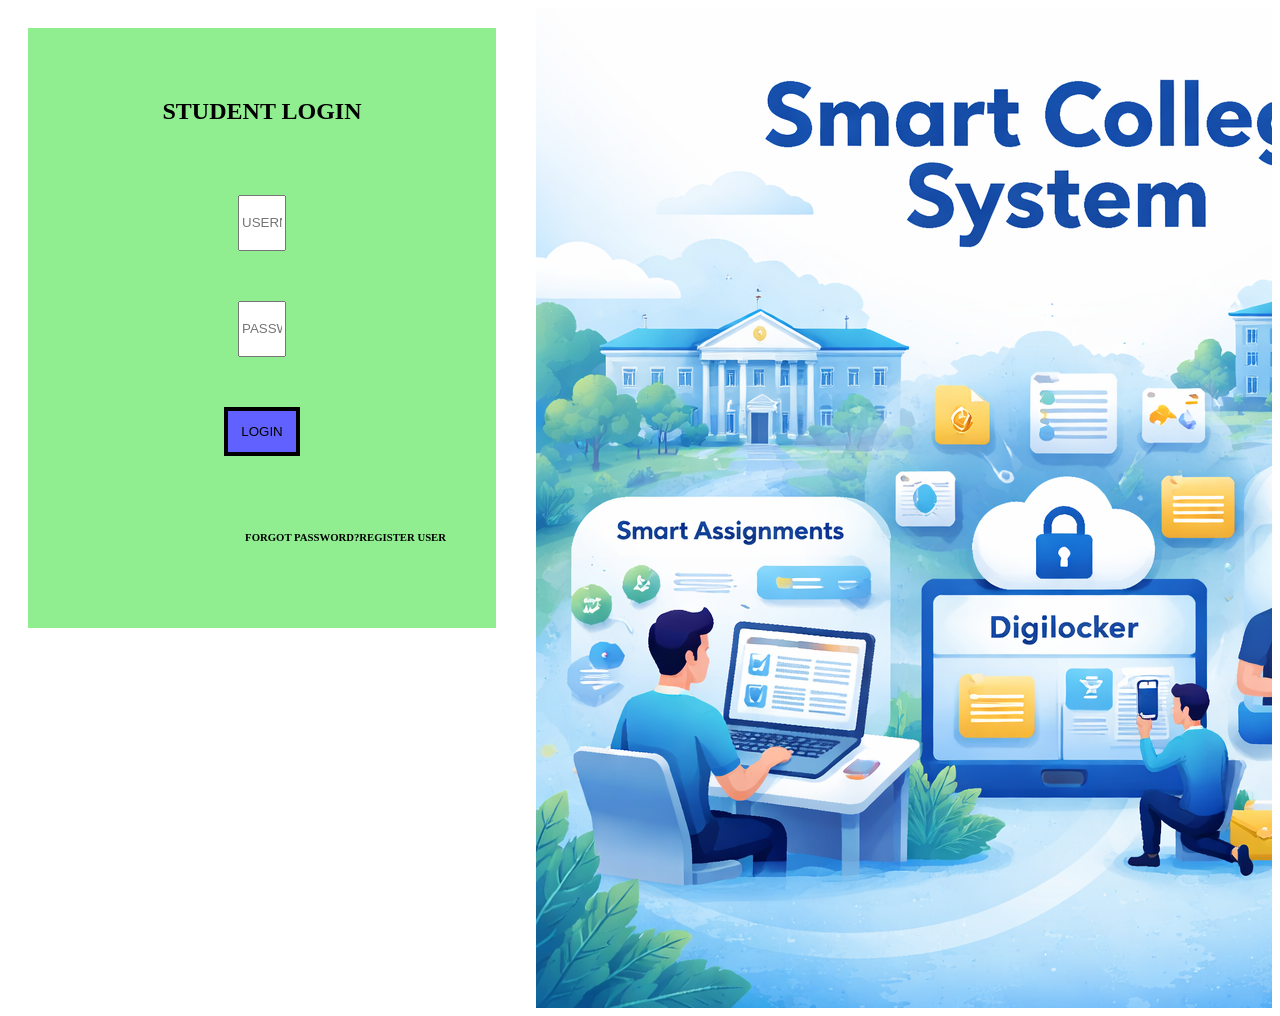
<file: frontendcodes/index.html>
<!DOCTYPE html>
<html lang="en">
<head>
    <meta charset="UTF-8">
    <meta name="viewport" content="width=device-width, initial-scale=1.0">
    <title>Document</title>
    <link rel="stylesheet" href="style.css">
</head>
<body>
    <div class="d2">
        <center><h2>STUDENT LOGIN</h2></center>
        <center><input placeholder="USERNAME"></center>
        <center><input placeholder="PASSWORD"></center>
        <center><button>LOGIN</button></center>
        <div class="ht">
        <h6 class="left">FORGOT PASSWORD?</h6> 
        <h6>REGISTER USER</h6>
    </div>
    </div>
    <div class="bgt">

    </div>
</body>
</html>
</file>
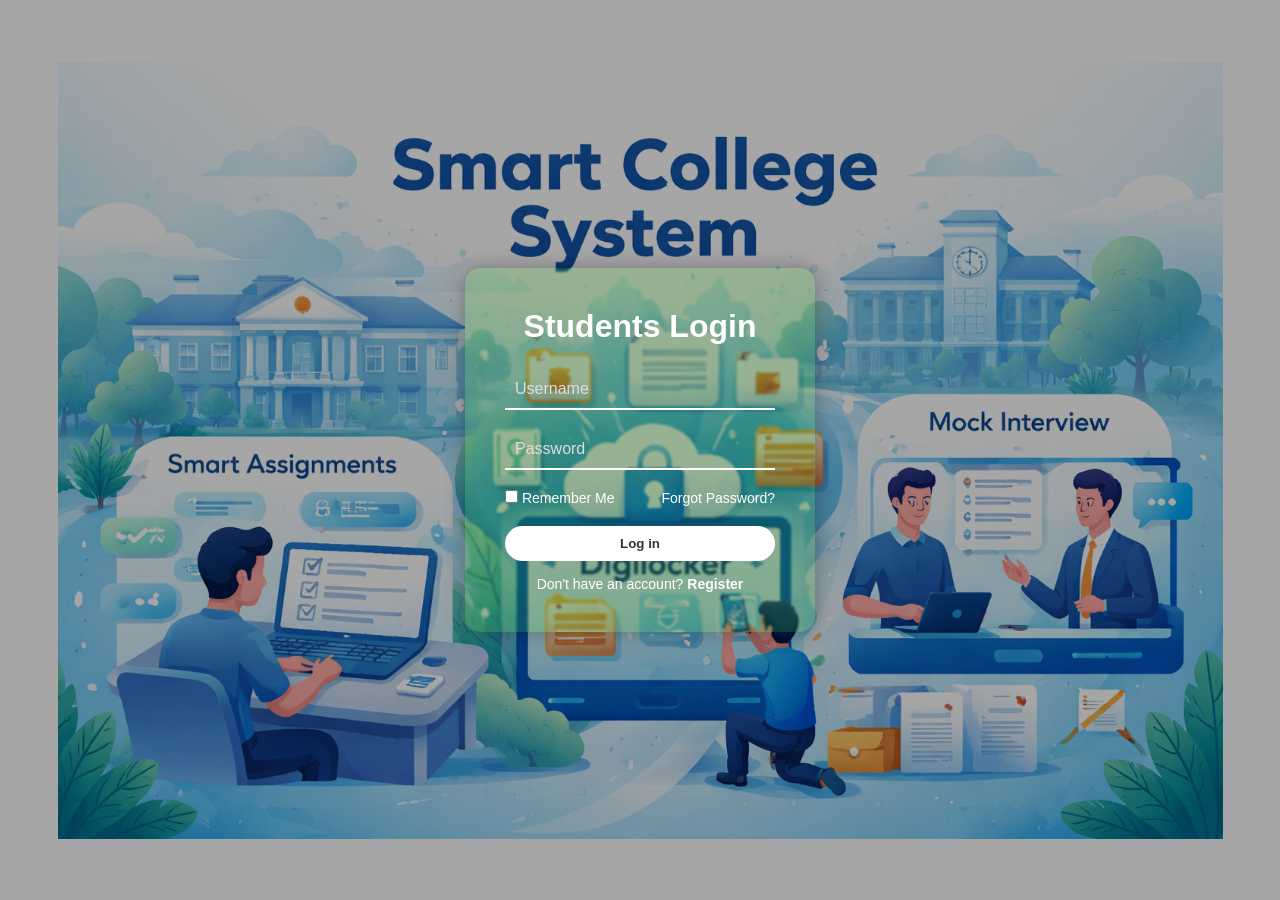
<file: PROJECTCODES/index.html>
<!DOCTYPE html>
<html lang="en">
<head>
    <meta charset="UTF-8">
    <meta name="viewport" content="width=device-width, initial-scale=1.0">
    <title>Students Login</title>
    <link rel="stylesheet" href="style.css">
</head>
<body>

    <div class="overlay"></div>

    <div class="login-box">
        <h1>Students Login</h1>

        <form>
            <div class="input-box">
                <input type="text" placeholder="Username" required>
            </div>

            <div class="input-box">
                <input type="password" placeholder="Password" required>
            </div>

            <div class="options">
                <label><input type="checkbox"> Remember Me</label>
                <a href="#">Forgot Password?</a>
            </div>

            <button type="submit">Log in</button>

            <p class="register">
                Don't have an account? <a href="#">Register</a>
            </p>
        </form>
    </div>

</body>
</html>
</file>
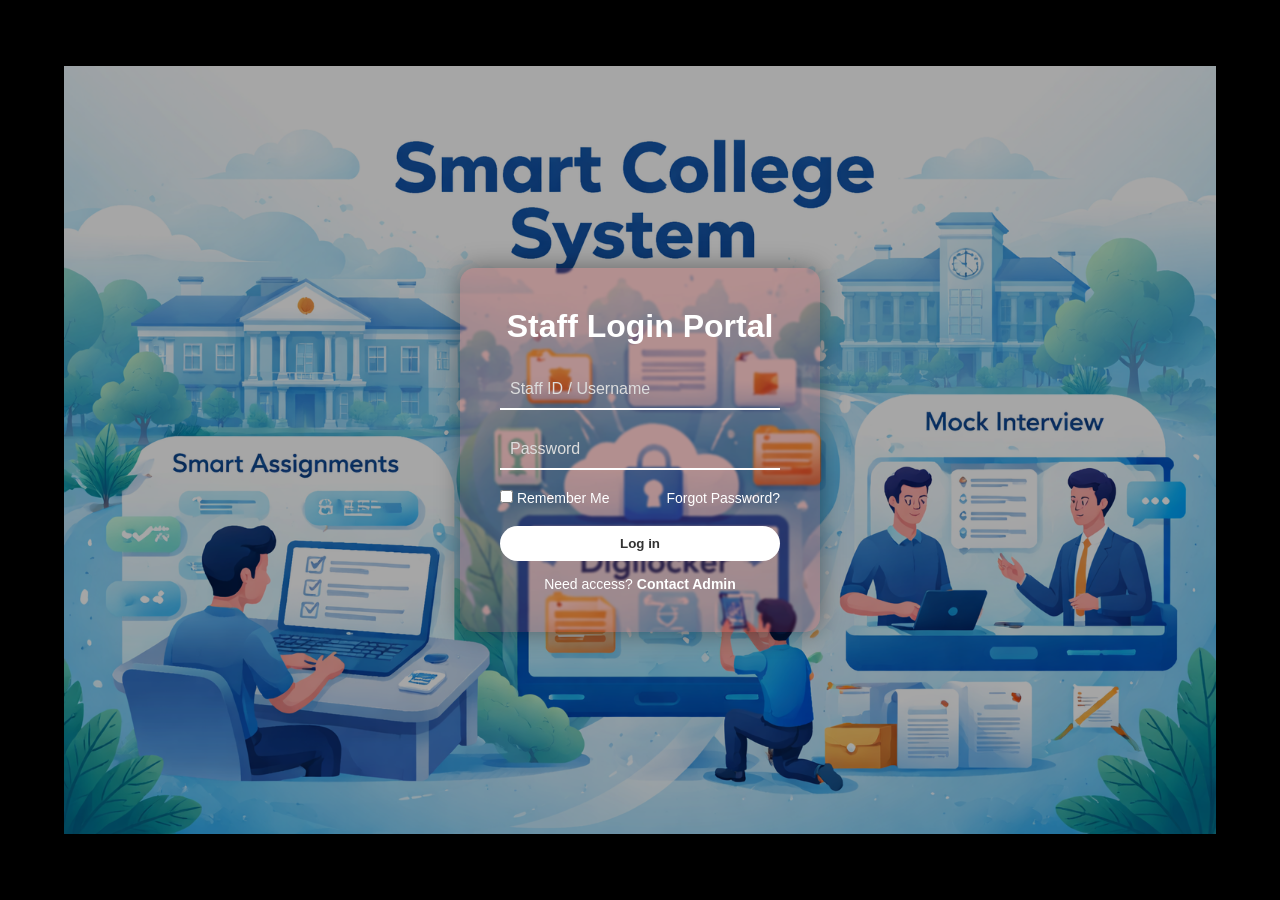
<file: frontendcodes/stafflogin.html>
<!DOCTYPE html>
<html lang="en">
<head>
    <meta charset="UTF-8">
    <meta name="viewport" content="width=device-width, initial-scale=1.0">
    <title>Staff Login Portal</title>
    <link rel="stylesheet" href="staffcss.css">
</head>
<body>

    <div class="overlay"></div>

    <div class="login-box">
        <h1>Staff Login Portal</h1>

        <form>
            <div class="input-box">
                <input type="text" placeholder="Staff ID / Username" required>
            </div>

            <div class="input-box">
                <input type="password" placeholder="Password" required>
            </div>

            <div class="options">
                <label><input type="checkbox"> Remember Me</label>
                <a href="#">Forgot Password?</a>
            </div>

            <button type="submit">Log in</button>

            <p class="register">
                Need access? <a href="#">Contact Admin</a>
            </p>
        </form>
    </div>

</body>
</html>
</file>
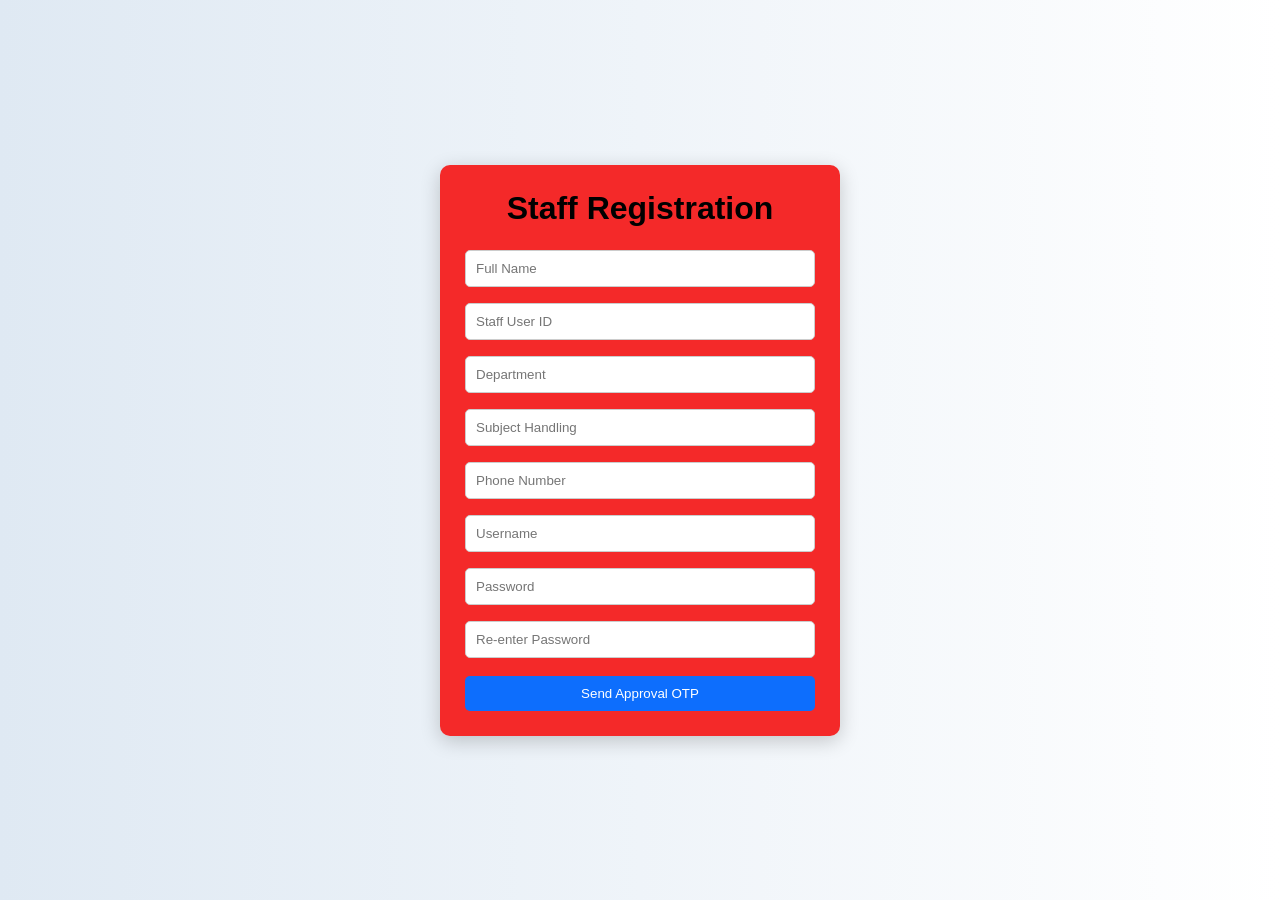
<file: PROJECTCODES/staff register page.html>
<!DOCTYPE html>
<html lang="en">
<head>
<meta charset="UTF-8">
<meta name="viewport" content="width=device-width, initial-scale=1.0">
<title>Staff Registration</title>
<link rel="stylesheet" href="staff register.css">
</head>
<body>

<div class="container">
    <h1>Staff Registration</h1>

    <form onsubmit="return staffRegister()">

        <input type="text" placeholder="Full Name" required>
        <input type="text" placeholder="Staff User ID" required>
        <input type="text" placeholder="Department" required>
        <input type="text" placeholder="Subject Handling" required>
        <input type="tel" placeholder="Phone Number" required>

        <input type="text" placeholder="Username" required>
        <input type="password" placeholder="Password" id="spass" required>
        <input type="password" placeholder="Re-enter Password" id="srepass" required>

        <button type="button" onclick="sendHODOTP()">Send Approval OTP</button>

        <div id="hodOtpBox" style="display:none;">
            <input type="text" placeholder="Enter HOD OTP">
            <button type="submit">Register</button>
        </div>

    </form>
</div>

<script>
function sendHODOTP() {
    alert("OTP sent to HOD (simulation)");
    document.getElementById("hodOtpBox").style.display = "block";
}

function staffRegister() {
    let p = document.getElementById("spass").value;
    let rp = document.getElementById("srepass").value;

    if(p !== rp){
        alert("Passwords do not match!");
        return false;
    }

    alert("Staff Login ID Approved & Created!");
    return true;
}
</script>

</body>
</html>
</file>
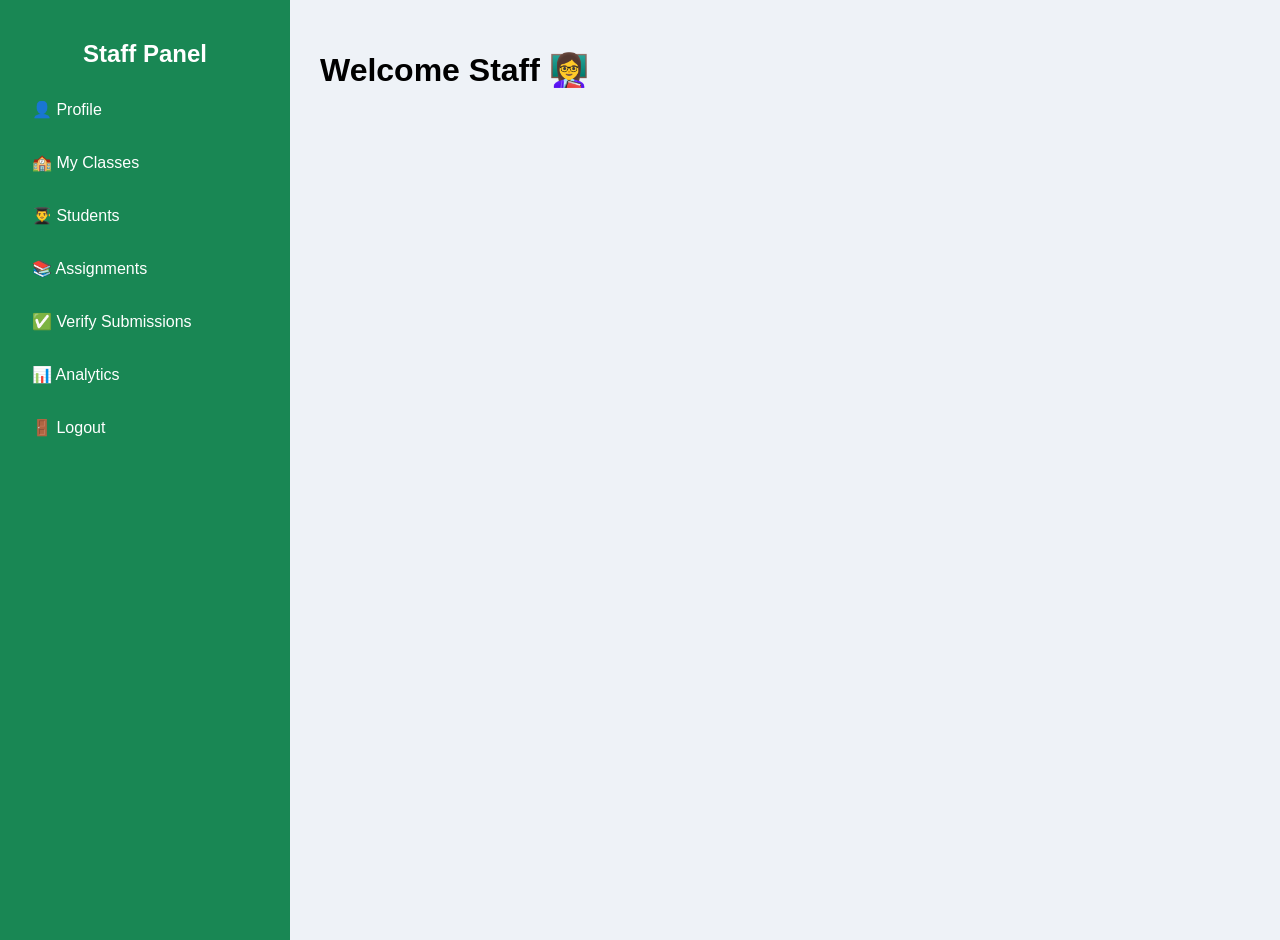
<file: PROJECTCODES/staff_dashboard.html>
<!DOCTYPE html>
<html lang="en">
<head>
<meta charset="UTF-8">
<meta name="viewport" content="width=device-width, initial-scale=1.0">
<title>Staff Dashboard</title>
<link rel="stylesheet" href="staff_dashboard.css">
</head>
<body>

<div class="dashboard">

    <!-- Sidebar -->
    <div class="sidebar">
        <h2>Staff Panel</h2>
        <ul>
            <li onclick="loadSection('profile')">👤 Profile</li>
            <li onclick="loadSection('class')">🏫 My Classes</li>
            <li onclick="loadSection('students')">👨‍🎓 Students</li>
            <li onclick="loadSection('assignments')">📚 Assignments</li>
            <li onclick="loadSection('verify')">✅ Verify Submissions</li>
            <li onclick="loadSection('analytics')">📊 Analytics</li>
            <li onclick="logout()">🚪 Logout</li>
        </ul>
    </div>

    <!-- Main Content -->
    <div class="main-content" id="content">
        <h1>Welcome Staff 👩‍🏫</h1>
        
    </div>

</div>

<script src="staff_dashboard.js"></script>
<script src="chart.js"></script>

</body>
</html>
</file>
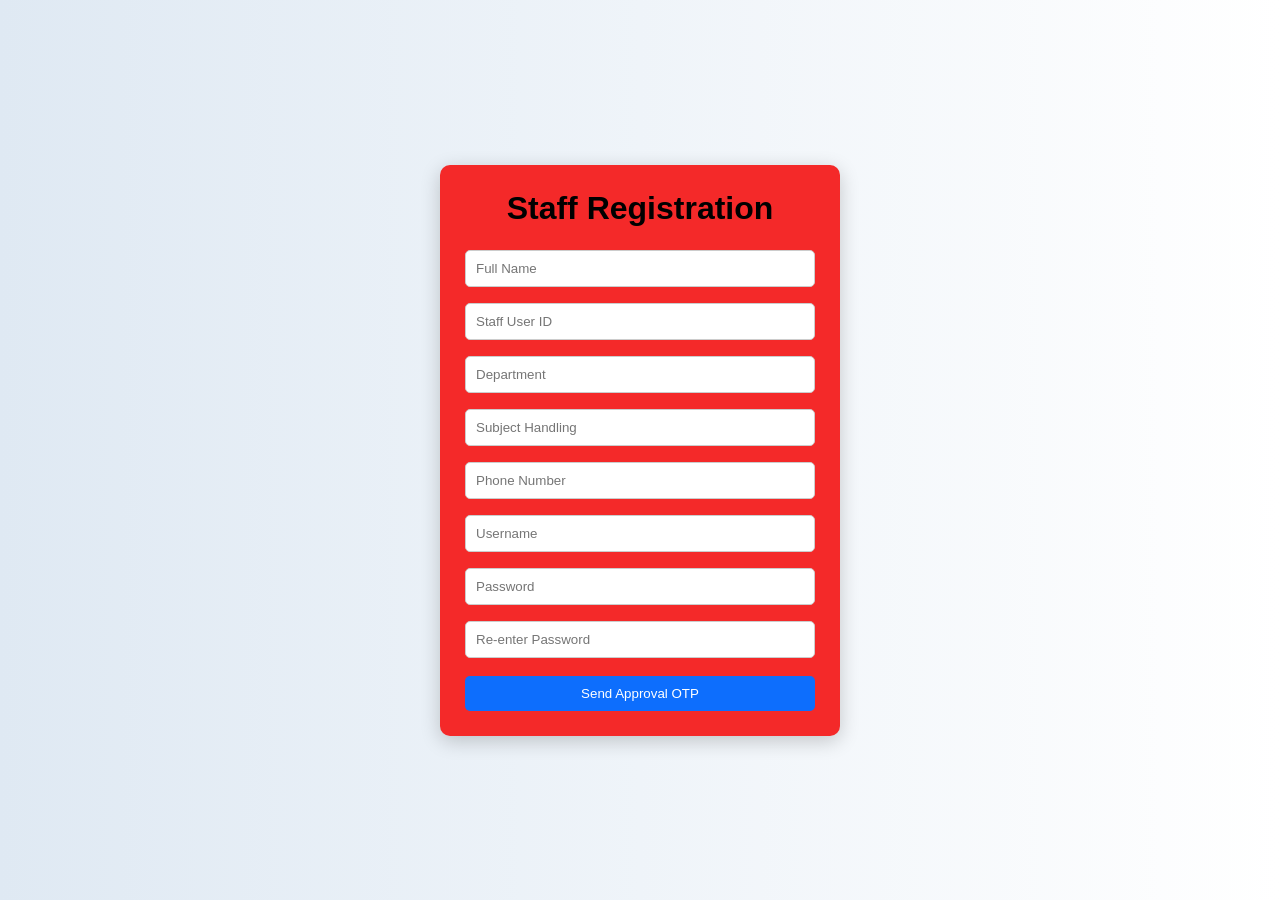
<file: PROJECTCODES/staff_register.html>
<!DOCTYPE html>
<html lang="en">
<head>
<meta charset="UTF-8">
<meta name="viewport" content="width=device-width, initial-scale=1.0">
<title>Staff Registration</title>
<link rel="stylesheet" href="staff register.css">
</head>
<body>

<div class="container">
    <h1>Staff Registration</h1>

    <form>

        <input type="text" placeholder="Full Name" required>
        <input type="text" placeholder="Staff User ID" required>
        <input type="text" placeholder="Department" required>
        <input type="text" placeholder="Subject Handling" required>
        <input type="tel" placeholder="Phone Number" required>

        <input type="text" placeholder="Username" required>
        <input type="password" placeholder="Password" id="spass" required>
        <input type="password" placeholder="Re-enter Password" id="srepass" required>

        <button type="button" onclick="sendHODOTP()">Send Approval OTP</button>

        <div id="hodOtpBox" style="display:none;">
            <input type="text" placeholder="Enter HOD OTP">
            <a href="stafflogin.html" class="btn">Register</a>
        </div>

    </form>
</div>

<script>
function sendHODOTP() {
    alert("OTP sent to HOD (simulation)");
    document.getElementById("hodOtpBox").style.display = "block";
}

function staffRegister() {
    let p = document.getElementById("spass").value;
    let rp = document.getElementById("srepass").value;

    if(p !== rp){
        alert("Passwords do not match!");
        return false;
    }

    alert("Staff Login ID Approved & Created!");
    return true;

}
</script>

</body>
</html>
</file>
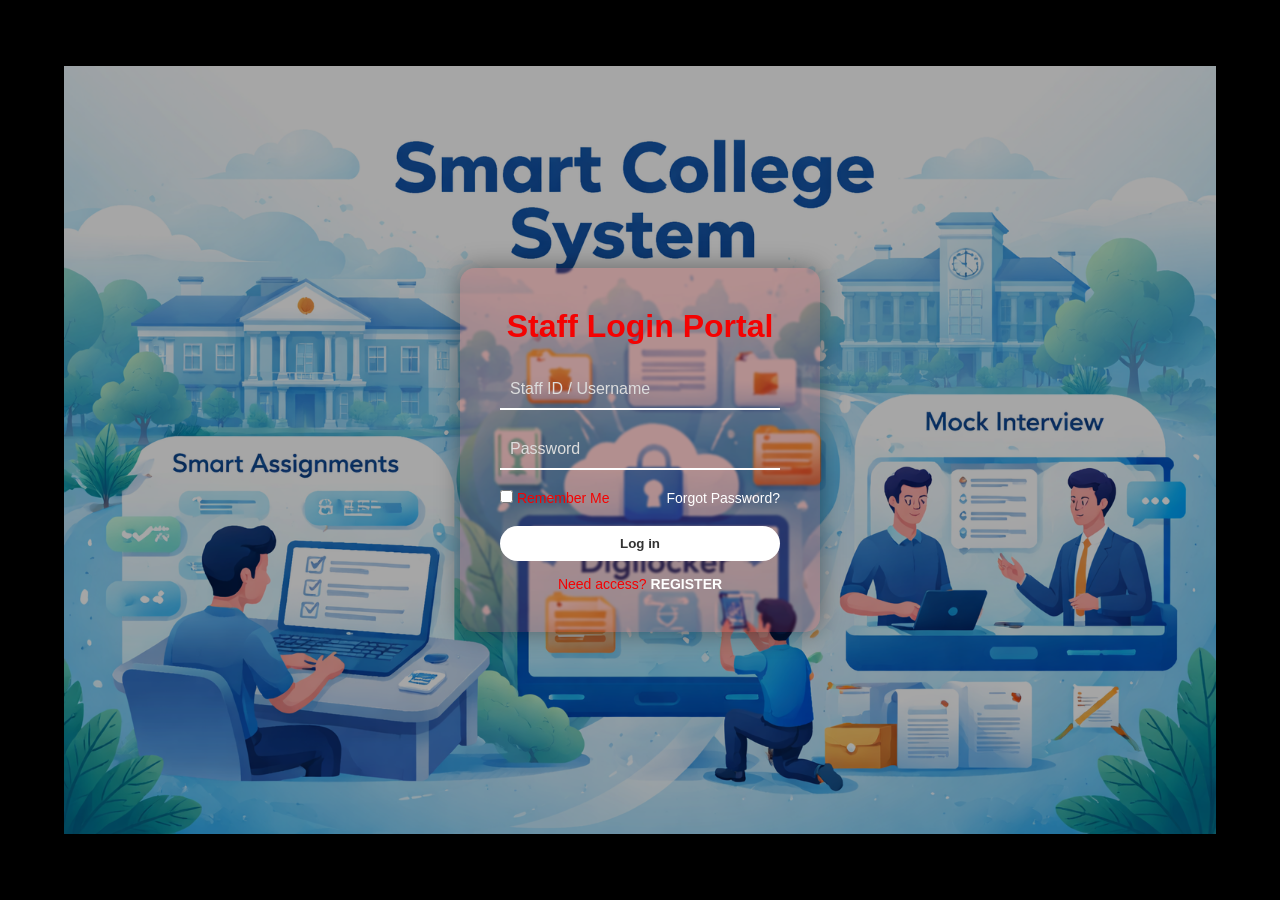
<file: PROJECTCODES/stafflogin.html>
<!DOCTYPE html>
<html lang="en">
<head>
    <meta charset="UTF-8">
    <meta name="viewport" content="width=device-width, initial-scale=1.0">
    <title>Staff Login Portal</title>
    <link rel="stylesheet" href="staffcss.css">
</head>
<body>

    <div class="overlay"></div>

    <div class="login-box">
        <h1>Staff Login Portal</h1>

        <form>
            <div class="input-box">
                <input type="text" placeholder="Staff ID / Username" required>
            </div>

            <div class="input-box">
                <input type="password" placeholder="Password" required>
            </div>

            <div class="options">
                <label><input type="checkbox"> Remember Me</label>
                <a href="#">Forgot Password?</a>
            </div>

            <button onclick="gostaffdashboard()" type="submit">Log in</button>

            <p class="register">
                Need access? <a href="staff_register.html">REGISTER</a>
            </p>
        </form>
    </div>
    <script>
        function gostaffdashboard() {
            window.location.href = "staff_dashboard.html"; // your staff dashboard page
        } </script>
        
</body>
</html>
</file>
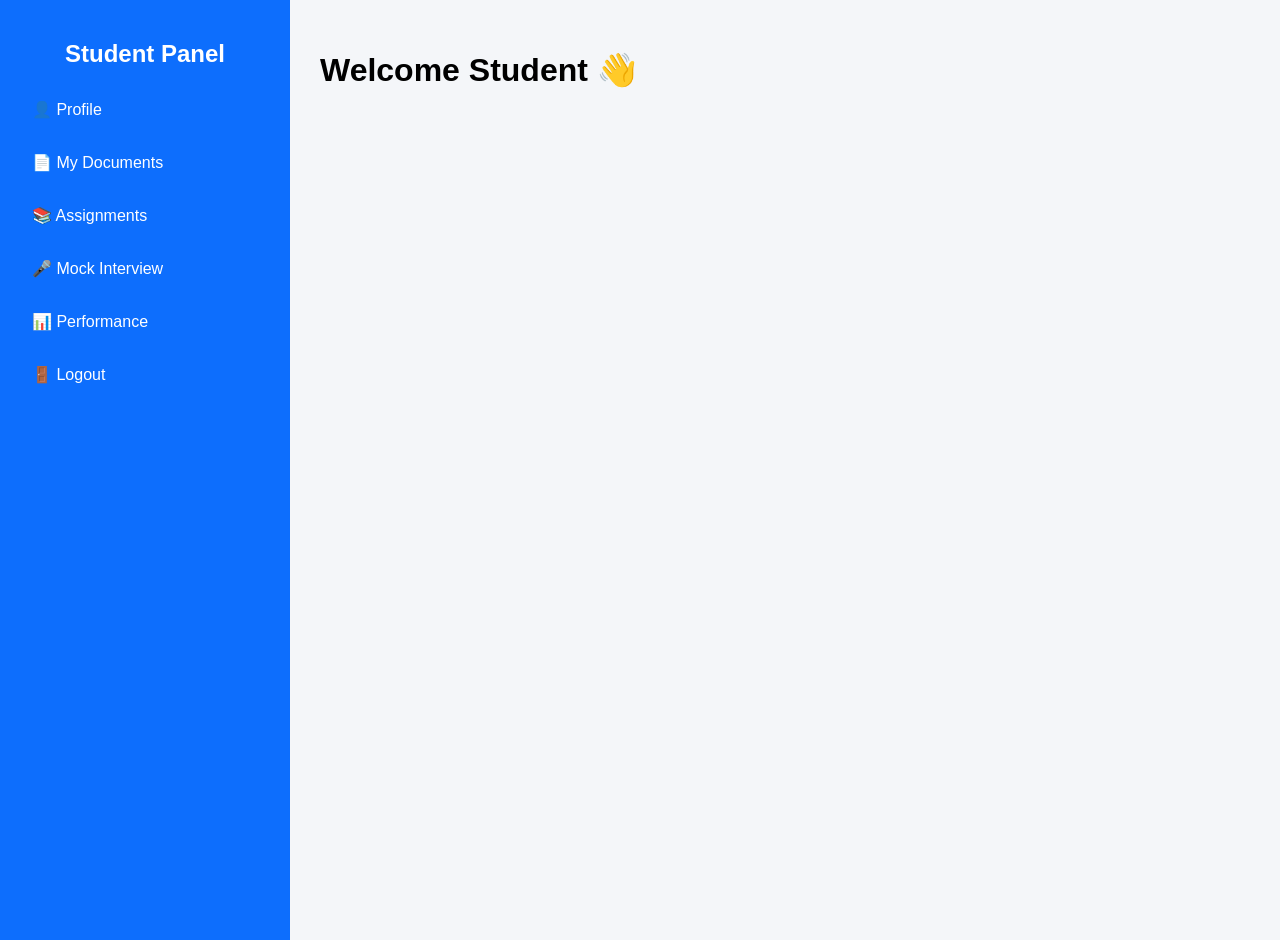
<file: PROJECTCODES/student_dashboard.html>
<!DOCTYPE html>
<html lang="en">
<head>
<meta charset="UTF-8">
<meta name="viewport" content="width=device-width, initial-scale=1.0">
<title>Student Dashboard</title>
<link rel="stylesheet" href="student_dashboard.css">
</head>
<body>

<div class="dashboard">

    <!-- Sidebar -->
    <div class="sidebar">
        <h2>Student Panel</h2>
        <ul>
            <li onclick="loadContent('profile')">👤 Profile</li>
            <li onclick="loadContent('documents')">📄 My Documents</li>
            <li onclick="loadContent('assignments')">📚 Assignments</li>
            <li onclick="loadContent('mock')">🎤 Mock Interview</li>
            <li onclick="loadContent('analytics')">📊 Performance</li>
            <li onclick="logout()">🚪 Logout</li>
        </ul>
    </div>

    <!-- Main Content -->
    <div class="main-content" id="content">
        <h1>Welcome Student 👋</h1>
    </div>

</div>

<script src="student_dashboard.js"></script>

</body>
</html>
</file>
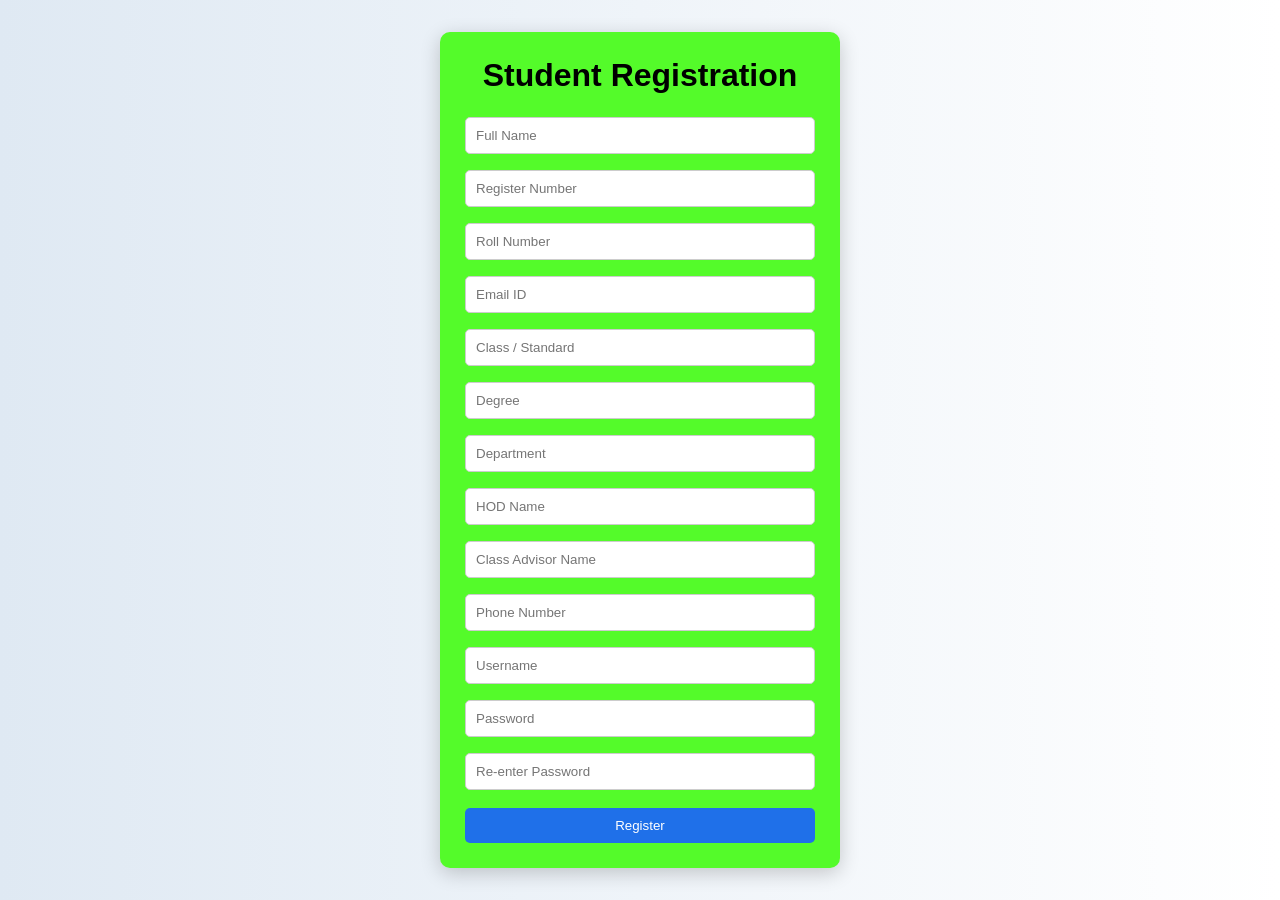
<file: PROJECTCODES/student_register.html>
<!DOCTYPE html>
<html lang="en">
<head>
<meta charset="UTF-8">
<meta name="viewport" content="width=device-width, initial-scale=1.0">

<title>Student Registration</title>

<!-- LINK CSS FILE -->
<link rel="stylesheet" href="student register.css">

</head>
<body>

<div class="container">
    <h1>Student Registration</h1>

    <form id="regForm">

        <input type="text" id="name" placeholder="Full Name" required>
        <input type="text" id="reg_no" placeholder="Register Number" required>
        <input type="text" id="roll_no" placeholder="Roll Number" required>
        <input type="email" id="email" placeholder="Email ID" required>
        <input type="text" id="class" placeholder="Class / Standard" required>
        <input type="text" id="degree" placeholder="Degree" required>
        <input type="text" id="department" placeholder="Department" required>
        <input type="text" id="hod_name" placeholder="HOD Name" required>
        <input type="text" id="advisor_name" placeholder="Class Advisor Name" required>
        <input type="tel" id="phone" placeholder="Phone Number" required>

        <input type="text" id="username" placeholder="Username" required>
        <input type="password" id="pass" placeholder="Password" required>
        <input type="password" id="repass" placeholder="Re-enter Password" required>

        <button type="button" onclick="studentlogin()">Register</button>

    </form>
</div>

<script>
function studentlogin() {
    window.location.href = "studentlogin.html";
}
</script>

</body>
</html>
</file>
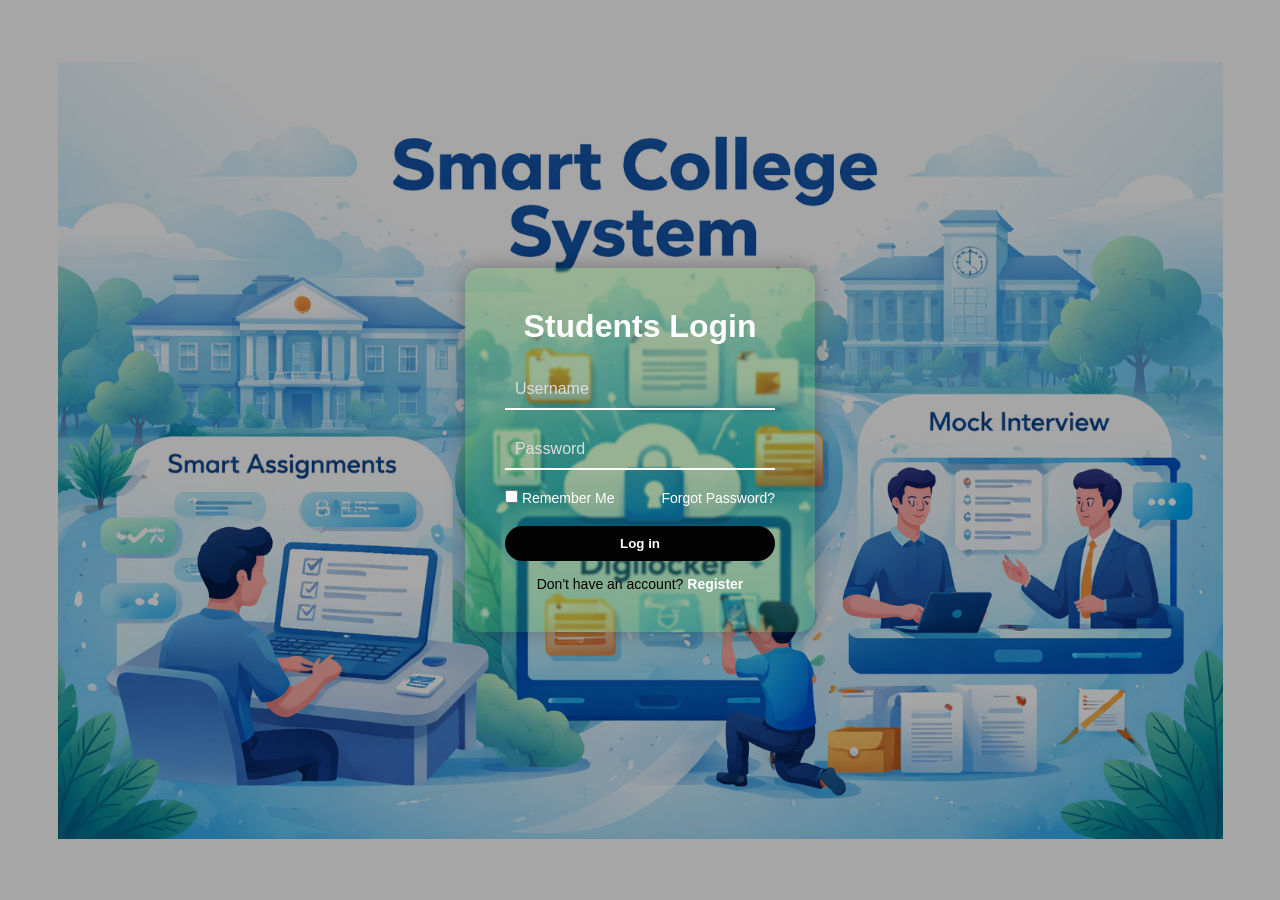
<file: PROJECTCODES/studentlogin.html>
<!DOCTYPE html>
<html lang="en">
<head>
    <meta charset="UTF-8">
    <meta name="viewport" content="width=device-width, initial-scale=1.0">
    <title>Students Login</title>
    <link rel="stylesheet" href="style.css">
</head>
<body>

    <div class="overlay"></div>

    <div class="login-box">
        <h1>Students Login</h1>

        <form>
            <div class="input-box">
                <input type="text" placeholder="Username" required>
            </div>

            <div class="input-box">
                <input type="password" placeholder="Password" required>
            </div>

            <div class="options">
                <label><input type="checkbox"> Remember Me</label>
                <a href="#">Forgot Password?</a>
            </div>

            <button onclick="studentdashboard()" style="background: #030303; color: white;">Log in</button>

            <p class="register" style="color: #030303;">
                Don't have an account? <a href="student_register.html">Register</a>
            </p>
        </form>
    </div>
    <script>
        function studentdashboard() {
            window.location.href = "student_dashboard.html";
        }
    </script>

</body>
</html>
</file>
<file: frontendcodes/style.css>
body{
   display: flex;
   gap: 20px;
}
.d2{
    height: 500px;
    width: 500px;
    background-color: lightgreen;
    padding: 50px;
    display: flex;
    flex-direction: column;
    gap: 50px;
    margin-top: 10px;
    margin: 20px;
}
.d2 input{
    height: 50px;
    width: 40px;
}
.d2 button{
    background-color: rgb(97, 97, 255);
    padding: 13px;
    border: solid 4px;
}
.ht{
    display: flex;
    justify-content: flex-end;
}
.bgt{
    height: 1000px;
    width: 1000px;
    background-color: black;
    display: flex;
    justify-content: flex-end;
    background-image: url(ChatGPT\ Image\ Mar\ 17\,\ 2026\,\ 03_58_09\ PM.png)
}
</file>
<file: PROJECTCODES/style.css>
* {
    margin: 0;
    padding: 0;
    box-sizing: border-box;
    font-family: 'Poppins', sans-serif;
}

/* Background Image */
body {
    height: 100vh;
    background: url("smart colleg system image.png") no-repeat center center/cover;
    display: flex;
    justify-content: center;
    align-items: center;
    background-size: 91%;
}

/* Light Overlay */
.overlay {
    position: absolute;
    width: 100%;
    height: 100%;
    background: rgba(0, 0, 0, 0.35); /* adjust lightness here */
}

/* Login Box */
.login-box {
    position: relative;
    width: 350px;
    padding: 40px;
    background: rgba(69, 244, 34, 0.15);
    border-radius: 15px;
    backdrop-filter: blur(1px);
    box-shadow: 0 0 20px rgba(0,0,0,0.3);
    text-align: center;
    color: #fff;
}

/* Title */
.login-box h1 {
    margin-bottom: 25px;
}

/* Inputs */
.input-box {
    margin-bottom: 20px;
}

.input-box input {
    width: 100%;
    padding: 10px;
    border: none;
    border-bottom: 2px solid #fff;
    background: transparent;
    outline: none;
    color: #fff;
    font-size: 16px;
}

.input-box input::placeholder {
    color: #ddd;
}

/* Options */
.options {
    display: flex;
    justify-content: space-between;
    font-size: 14px;
    margin-bottom: 20px;
}

.options a {
    color: #fff;
    text-decoration: none;
}

/* Button */
button {
    width: 100%;
    padding: 10px;
    border: none;
    border-radius: 25px;
    background: #ffffff;
    color: #333;
    font-weight: bold;
    cursor: pointer;
    transition: 0.3s;
}

button:hover {
    background: #ddd;
}

/* Register */
.register {
    margin-top: 15px;
    font-size: 14px;
}

.register a {
    color: #fff;
    font-weight: bold;
    text-decoration: none;
}
</file>
<file: frontendcodes/staffcss.css>
* {
    margin: 0;
    padding: 0;
    box-sizing: border-box;
    font-family: 'Poppins', sans-serif;
}

body {
    height: 100vh;
    background: url("smart colleg system image.png") no-repeat center;
    background-size: 90%; /* 👈 balanced view */
    background-color: #000;
    display: flex;
    justify-content: center;
    align-items: center;
}

/* Overlay */
.overlay {
    position: absolute;
    width: 100%;
    height: 100%;
    background: rgba(0, 0, 0, 0.35);
}

/* Login Box */
.login-box {
    position: relative;
    width: 360px;
    padding: 40px;
    background: rgba(243, 18, 18, 0.15);
    border-radius: 15px;
    backdrop-filter: blur(1px);
    box-shadow: 0 0 25px rgba(0,0,0,0.4);
    text-align: center;
    color: #fff;
}

.login-box h1 {
    margin-bottom: 25px;
}

/* Inputs */
.input-box {
    margin-bottom: 20px;
}

.input-box input {
    width: 100%;
    padding: 10px;
    border: none;
    border-bottom: 2px solid #fff;
    background: transparent;
    outline: none;
    color: #fff;
    font-size: 16px;
}

.input-box input::placeholder {
    color: #ddd;
}

/* Options */
.options {
    display: flex;
    justify-content: space-between;
    font-size: 14px;
    margin-bottom: 20px;
}

.options a {
    color: #fff;
    text-decoration: none;
}

/* Button */
button {
    width: 100%;
    padding: 10px;
    border: none;
    border-radius: 25px;
    background: #fff;
    color: #333;
    font-weight: bold;
    cursor: pointer;
    transition: 0.3s;
}

button:hover {
    background: #ddd;
}

/* Bottom Text */
.register {
    margin-top: 15px;
    font-size: 14px;
}

.register a {
    color: #fff;
    font-weight: bold;
    text-decoration: none;
}
</file>
<file: PROJECTCODES/staff register.css>
* {
    margin: 0;
    padding: 0;
    box-sizing: border-box;
    font-family: 'Poppins', sans-serif;
}

body {
    background: linear-gradient(to right, #dfe9f3, #ffffff);
    display: flex;
    justify-content: center;
    align-items: center;
    min-height: 100vh;
}

.container {
    width: 400px;
    background: rgb(244, 41, 41);
    padding: 25px;
    border-radius: 10px;
    box-shadow: 0 5px 20px rgba(0,0,0,0.2);
    text-align: center;
}

h1 {
    margin-bottom: 15px;
}

input {
    width: 100%;
    padding: 10px;
    margin: 8px 0;
    border: 1px solid #ccc;
    border-radius: 5px;
}

button {
    width: 100%;
    padding: 10px;
    margin-top: 10px;
    background: #0d6efd;
    color: white;
    border: none;
    border-radius: 5px;
    cursor: pointer;
}

button:hover {
    background: #0b5ed7;
}
.btn {
    display: inline-block;
    padding: 10px 20px;
    background-color: blue;
    color: white;
    text-decoration: none;
    border-radius: 5px;
}
</file>
<file: PROJECTCODES/staff_dashboard.css>
body {
    margin: 0;
    font-family: 'Poppins', sans-serif;
    background: #eef2f7;
}

.dashboard {
    display: flex;
}

/* Sidebar */
.sidebar {
    width: 250px;
    height: 100vh;
    background: #198754;
    color: white;
    padding: 20px;
}

.sidebar h2 {
    text-align: center;
}

.sidebar ul {
    list-style: none;
    padding: 0;
}

.sidebar ul li {
    padding: 12px;
    margin: 10px 0;
    cursor: pointer;
    border-radius: 5px;
}

.sidebar ul li:hover {
    background: #157347;
}

/* Main Content */
.main-content {
    flex: 1;
    padding: 30px;
}

.card {
    background: white;
    padding: 20px;
    margin-top: 15px;
    border-radius: 10px;
    box-shadow: 0 5px 15px rgba(0,0,0,0.1);
}

button {
    padding: 10px;
    margin-top: 10px;
    background: #198754;
    color: white;
    border: none;
    border-radius: 5px;
    cursor: pointer;
}

button:hover {
    background: #157347;
}
</file>
<file: PROJECTCODES/staffcss.css>
* {
    margin: 0;
    padding: 0;
    box-sizing: border-box;
    font-family: 'Poppins', sans-serif;
}

body {
    height: 100vh;
    background: url("smart colleg system image.png") no-repeat center;
    background-size: 90%; /* 👈 balanced view */
    background-color: #000;
    display: flex;
    justify-content: center;
    align-items: center;
}

/* Overlay */
.overlay {
    position: absolute;
    width: 100%;
    height: 100%;
    background: rgba(0, 0, 0, 0.35);
}

/* Login Box */
.login-box {
    position: relative;
    width: 360px;
    padding: 40px;
    background: rgba(243, 18, 18, 0.15);
    border-radius: 15px;
    backdrop-filter: blur(1px);
    box-shadow: 0 0 25px rgba(0,0,0,0.4);
    text-align: center;
    color: #f40202;
}

.login-box h1 {
    margin-bottom: 25px;
}

/* Inputs */
.input-box {
    margin-bottom: 20px;
}

.input-box input {
    width: 100%;
    padding: 10px;
    border: none;
    border-bottom: 2px solid #fff;
    background: transparent;
    outline: none;
    color: #fff;
    font-size: 16px;
}

.input-box input::placeholder {
    color: #ddd;
}

/* Options */
.options {
    display: flex;
    justify-content: space-between;
    font-size: 14px;
    margin-bottom: 20px;
}

.options a {
    color: #fff;
    text-decoration: none;
}

/* Button */
button {
    width: 100%;
    padding: 10px;
    border: none;
    border-radius: 25px;
    background: #fff;
    color: #333;
    font-weight: bold;
    cursor: pointer;
    transition: 0.3s;
}

button:hover {
    background: #ddd;
}

/* Bottom Text */
.register {
    margin-top: 15px;
    font-size: 14px;
}

.register a {
    color: #fff;
    font-weight: bold;
    text-decoration: none;
}
</file>
<file: PROJECTCODES/student_dashboard.css>
body {
    margin: 0;
    font-family: 'Poppins', sans-serif;
    background: #f4f6f9;
}

.dashboard {
    display: flex;
}

/* Sidebar */
.sidebar {
    width: 250px;
    height: 100vh;
    background: #0d6efd;
    color: white;
    padding: 20px;
}

.sidebar h2 {
    text-align: center;
}

.sidebar ul {
    list-style: none;
    padding: 0;
}

.sidebar ul li {
    padding: 12px;
    margin: 10px 0;
    cursor: pointer;
    border-radius: 5px;
}

.sidebar ul li:hover {
    background: #0b5ed7;
}

/* Main Content */
.main-content {
    flex: 1;
    padding: 30px;
}

.card {
    background: white;
    padding: 20px;
    margin-top: 15px;
    border-radius: 10px;
    box-shadow: 0 5px 15px rgba(0,0,0,0.1);
}
</file>
<file: PROJECTCODES/student register.css>
* {
    margin: 0;
    padding: 0;
    box-sizing: border-box;
    font-family: 'Poppins', sans-serif;
}

body {
    background: linear-gradient(to right, #dfe9f3, #ffffff);
    display: flex;
    justify-content: center;
    align-items: center;
    min-height: 100vh;
}

.container {
    width: 400px;
    background: rgb(84, 251, 42);
    padding: 25px;
    border-radius: 10px;
    box-shadow: 0 5px 20px rgba(0,0,0,0.2);
    text-align: center;
}

h1 {
    margin-bottom: 15px;
}

input {
    width: 100%;
    padding: 10px;
    margin: 8px 0;
    border: 1px solid #ccc;
    border-radius: 5px;
}

button {
    width: 100%;
    padding: 10px;
    margin-top: 10px;
    background: #1f70e9;
    color: white;
    border: none;
    border-radius: 5px;
    cursor: pointer;
}

button:hover {
    background: #0b5ed7;
}
</file>
